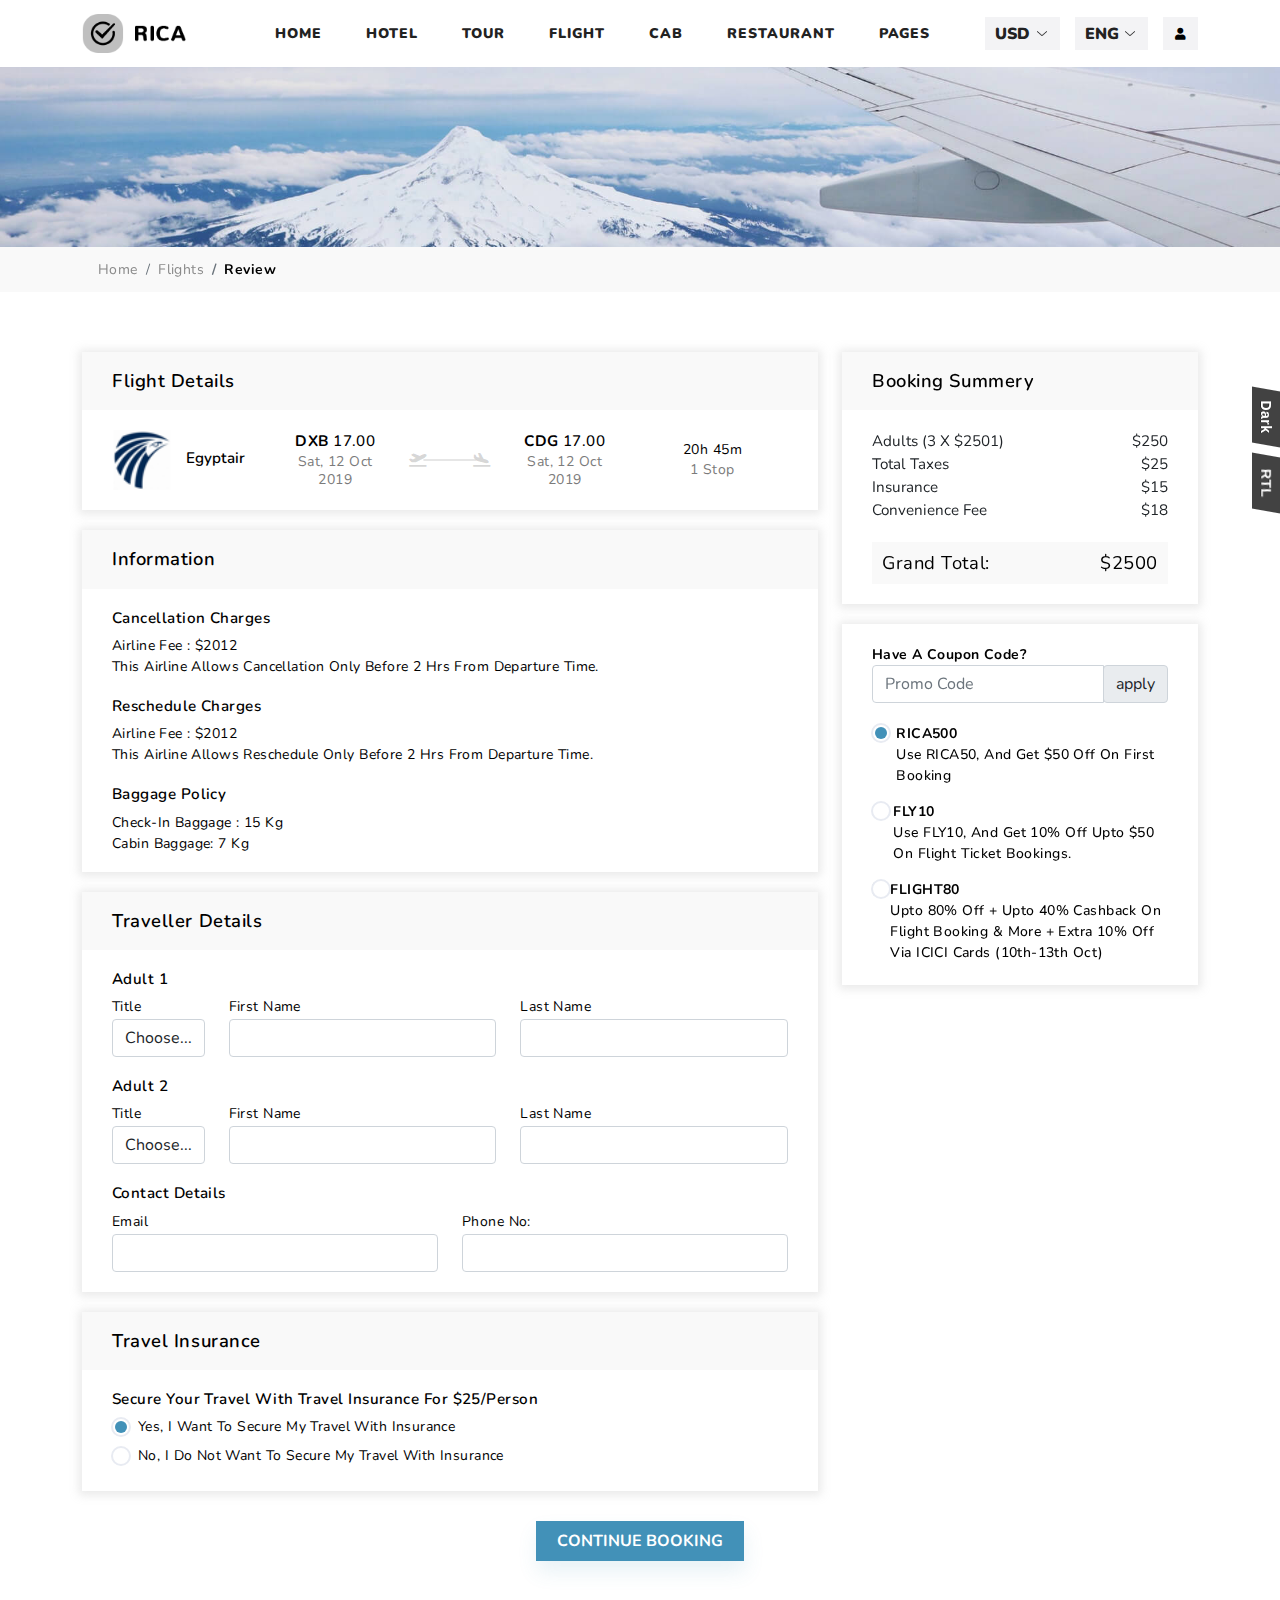
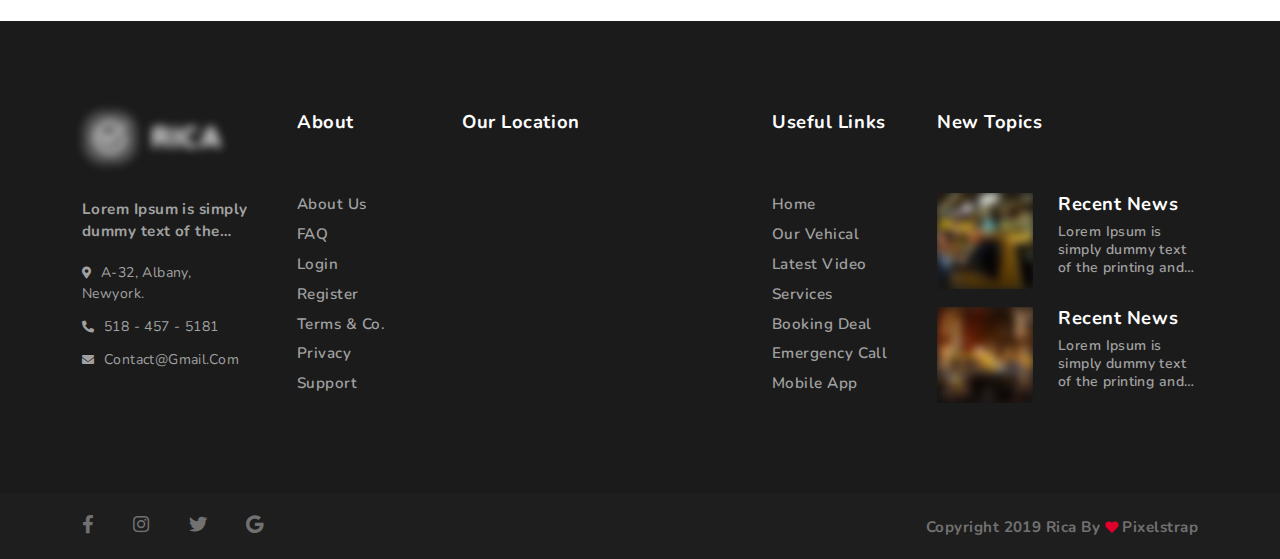
<file: flightbooking.html>
<!DOCTYPE html><html lang="en"><head>
    
    <meta http-equiv="X-UA-Compatible" content="IE=edge">
    <meta name="viewport" content="width=device-width, initial-scale=1.0">
    <meta name="description" content="rica">
    <meta name="keywords" content="rica">
    <meta name="author" content="rica">
    <link rel="icon" href="images/favicon.png" type="image/x-icon">
    <title>Rica</title>

    <!--Google font-->
    <link href="https://fonts.googleapis.com/css?family=Nunito:300,300i,400,400i,600,600i,700,700i,800,800i,900,900i&amp;display=swap" rel="stylesheet">
    <link href="https://fonts.googleapis.com/css?family=Dancing+Script&amp;display=swap" rel="stylesheet">

    <!-- Icons -->
    <link rel="stylesheet" type="text/css" href="css/font-awesome.css">

    <!-- Animation -->
    <link rel="stylesheet" type="text/css" href="css/animate.css">

    <!--Slick slider css-->
    <link rel="stylesheet" type="text/css" href="css/slick.css">
    <link rel="stylesheet" type="text/css" href="css/slick-theme.css">

    <!-- Bootstrap css -->
    <link rel="stylesheet" type="text/css" href="css/bootstrap.css">

    <!-- Theme css -->
    <link rel="stylesheet" type="text/css" href="css/color2.css">

</head>

<body>


    <!-- header start -->
    <header class="light_header">
        <div class="container">
            <div class="row">
                <div class="col">
                    <div class="menu">
                        <div class="brand-logo">
                            <a href="../index.html">
                                <img src="images/footer-logo.png" alt="" class="img-fluid blur-up lazyload">
                            </a>
                        </div>
                        <nav>
                            <div class="main-navbar">
                                <div id="mainnav">
                                    <div class="toggle-nav"><i class="fa fa-bars sidebar-bar"></i></div>
                                    <div class="menu-overlay"></div>
                                    <ul class="nav-menu">
                                        <li class="back-btn">
                                            <div class="mobile-back text-end">
                                                <span>Back</span>
                                                <i aria-hidden="true" class="fa fa-angle-right ps-2"></i>
                                            </div>
                                        </li>
                                        <li class="dropdown">
                                            <a href="#" class="nav-link menu-title">Home</a>
                                            <ul class="nav-submenu menu-content">
                                                <li><a href="#" class="menu-title">Hotel Demo</a>
                                                    <ul class="nav-sub-childmenu level1">
                                                        <li><a href="hotel-layout.html">classic</a></li>
                                                        <li><a href="hotel-layout-2.html">minimal</a></li>
                                                        <li><a href="hotel-layout-3.html">vector</a></li>
                                                    </ul>
                                                </li>
                                                <li><a href="#" class="menu-title">Tour Demo</a>
                                                    <ul class="nav-sub-childmenu level1">
                                                        <li><a href="tour-layout.html">modern</a></li>
                                                        <li><a href="tour-layout-2.html">trending</a></li>
                                                        <li><a href="tour-layout-3.html">Vector demo</a></li>
                                                    </ul>
                                                </li>
                                                <li><a href="#" class="menu-title">cab Demo</a>
                                                    <ul class="nav-sub-childmenu level1">
                                                        <li><a href="cab-layout.html">modern</a></li>
                                                        <li><a href="cab-layout-2.html">classic</a></li>
                                                        <li><a href="cab-layout-3.html">Map demo</a></li>
                                                    </ul>
                                                </li>
                                                <li><a href="#" class="menu-title">flight Demo</a>
                                                    <ul class="nav-sub-childmenu level1">
                                                        <li><a href="flight-layout.html">modern</a></li>
                                                        <li><a href="flight-layout-2.html">minimal</a></li>
                                                        <li><a href="flight-layout-3.html">left sidebar</a></li>
                                                    </ul>
                                                </li>
                                                <li><a href="#" class="menu-title">restaurant Demo</a>
                                                    <ul class="nav-sub-childmenu level1">
                                                        <li><a href="restaurant-layout.html">classic</a></li>
                                                        <li><a href="restaurant-layout-2.html">minimal</a></li>
                                                    </ul>
                                                </li>
                                                <li><a href="#" class="menu-title">mix Demo</a>
                                                    <ul class="nav-sub-childmenu level1">
                                                        <li><a href="mix-layout.html">classic</a></li>
                                                        <li><a href="mix-layout-2.html">minimal</a></li>
                                                    </ul>
                                                </li>
                                            </ul>
                                        </li>
                                        <li class="dropdown">
                                            <a href="#" class="nav-link menu-title">hotel</a>
                                            <ul class="nav-submenu menu-content">
                                                <li><a href="#" class="menu-title">Listing</a>
                                                    <ul class="nav-sub-childmenu level1">
                                                        <li><a href="javascript:void(0)" class="menu-title">grid
                                                                view</a>
                                                            <ul class="nav-sub-childmenu submenu-content level2">
                                                                <li><a href="hotel-2-grid.html">2 Grid</a></li>
                                                                <li><a href="hotel-3-grid.html">3 Grid</a></li>
                                                                <li><a href="hotel-4-grid.html">4 Grid</a></li>
                                                            </ul>
                                                        </li>
                                                        <li><a href="javascript:void(0)" class="menu-title">sidebar</a>
                                                            <ul class="nav-sub-childmenu submenu-content level2">
                                                                <li><a href="hotel-left-sidebar.html">Left Sidebar</a>
                                                                </li>
                                                                <li><a href="hotel-right-sidebar.html">Right Sidebar</a>
                                                                </li>
                                                                <li><a href="hotel-no-sidebar.html">No Sidebar</a></li>
                                                            </ul>
                                                        </li>
                                                        <li><a href="javascript:void(0)" class="menu-title">map</a>
                                                            <ul class="nav-sub-childmenu submenu-content level2">
                                                                <li><a href="hotel-map.html">google map</a></li>
                                                                <li><a href="hotel-map-leaflet.html">leaflet map</a>
                                                                </li>
                                                                <li><a href="hotel-map-here.html">here map</a></li>
                                                                <li><a href="hotel-map-bing.html">bing map</a></li>
                                                            </ul>
                                                        </li>
                                                        <li><a href="javascript:void(0)" class="menu-title">map
                                                                modal</a>
                                                            <ul class="nav-sub-childmenu submenu-content level2">
                                                                <li><a href="hotel-map-modal.html">google map</a></li>
                                                                <li><a href="hotel-map-leaflet-modal.html">leaflet
                                                                        map</a></li>
                                                                <li><a href="hotel-map-here-modal.html">here map</a>
                                                                </li>
                                                                <li><a href="hotel-map-bing-modal.html">bing map</a>
                                                                </li>
                                                            </ul>
                                                        </li>
                                                        <li><a href="javascript:void(0)" class="menu-title">onclick
                                                                map</a>
                                                            <ul class="nav-sub-childmenu submenu-content level2">
                                                                <li><a href="hotel-clickmap.html">google map</a></li>
                                                                <li><a href="hotel-leaflet-clickmap.html">leaflet
                                                                        map</a></li>
                                                                <li><a href="hotel-here-clickmap.html">here map</a></li>
                                                                <li><a href="hotel-bing-clickmap.html">bing map</a></li>
                                                            </ul>
                                                        </li>
                                                        <li><a href="javascript:void(0)" class="menu-title">left side
                                                                map</a>
                                                            <ul class="nav-sub-childmenu submenu-content level2">
                                                                <li><a href="hotel-leftmap.html">google map</a></li>
                                                                <li><a href="hotel-leaflet-leftmap.html">leaflet map</a>
                                                                </li>
                                                                <li><a href="hotel-here-leftmap.html">here map</a></li>
                                                                <li><a href="hotel-bing-leftmap.html">bing map</a></li>
                                                            </ul>
                                                        </li>
                                                        <li><a href="javascript:void(0)" class="menu-title">list
                                                                view</a>
                                                            <ul class="nav-sub-childmenu submenu-content level2">
                                                                <li><a href="hotel-list.html">List View</a></li>
                                                                <li><a href="javascript:void(0)" class="menu-title">Map</a>
                                                                    <ul class="nav-sub-childmenu submenu-content level3">
                                                                        <li><a href="hotel-list-map.html">google map</a>
                                                                        </li>
                                                                        <li><a href="hotel-leaflet-list-map.html">leaflet
                                                                                map</a></li>
                                                                        <li><a href="hotel-here-list-map.html">here
                                                                                map</a></li>
                                                                        <li><a href="hotel-bing-list-map.html">bing
                                                                                map</a></li>
                                                                    </ul>
                                                                </li>
                                                                <li><a href="hotel-list-slider.html">Slider</a></li>
                                                                <li><a href="hotel-list-images.html">multiple Image</a>
                                                                </li>
                                                                <li><a href="hotel-list-video.html">Video</a></li>
                                                            </ul>
                                                        </li>
                                                        <li><a href="hotel-slider.html">Hotel with Slider</a></li>
                                                    </ul>
                                                </li>
                                                <li><a href="#" class="menu-title">single page</a>
                                                    <ul class="nav-sub-childmenu submenu-content level1">
                                                        <li><a href="hotel-single-1.html">classic</a></li>
                                                        <li><a href="hotel-single-9.html">360 view</a></li>
                                                        <li><a href="hotel-single-2.html">without top</a></li>
                                                        <li><a href="hotel-single-3.html">left sidebar</a></li>
                                                        <li><a href="hotel-single-4.html">info tab</a></li>
                                                        <li><a href="hotel-single-5.html">image slider</a></li>
                                                        <li><a href="hotel-single-6.html">thumbnail image</a></li>
                                                        <li><a href="hotel-single-7.html">image box</a></li>
                                                        <li><a href="hotel-single-8.html">theme breadcrumb</a></li>
                                                    </ul>
                                                </li>
                                                <li><a href="#" class="menu-title">booking</a>
                                                    <ul class="nav-sub-childmenu submenu-content level1">
                                                        <li><a href="hotel-booking.html">booking page</a></li>
                                                        <li><a href="hotel-checkout.html">checkout</a></li>
                                                        <li><a href="hotel-booking-failed.html">booking failed</a></li>
                                                        <li><a href="hotel-booking-success.html">booking success</a>
                                                        </li>
                                                    </ul>
                                                </li>
                                            </ul>
                                        </li>
                                        <li class="dropdown">
                                            <a href="#" class="nav-link menu-title">tour</a>
                                            <ul class="nav-submenu menu-content">
                                                <li><a href="#" class="menu-title">Listing</a>
                                                    <ul class="nav-sub-childmenu submenu-content level1">
                                                        <li><a href="javascript:void(0)" class="menu-title">grid
                                                                view</a>
                                                            <ul class="nav-sub-childmenu submenu-content level2">
                                                                <li><a href="tour-2-grid.html">2 Grid</a></li>
                                                                <li><a href="tour-3-grid.html">3 Grid</a></li>
                                                                <li><a href="tour-4-grid.html">4 Grid</a></li>
                                                            </ul>
                                                        </li>
                                                        <li><a href="javascript:void(0)" class="menu-title">sidebar</a>
                                                            <ul class="nav-sub-childmenu submenu-content level2">
                                                                <li><a href="tour-left-sidebar.html">left sidebar</a>
                                                                </li>
                                                                <li><a href="tour-right-sidebar.html">right sidebar</a>
                                                                </li>
                                                                <li><a href="tour-no-sidebar.html">no sidebar</a></li>
                                                            </ul>
                                                        </li>
                                                        <li><a href="javascript:void(0)" class="menu-title">list
                                                                view</a>
                                                            <ul class="nav-sub-childmenu submenu-content level2">
                                                                <li><a href="tour-list.html">list view</a></li>
                                                                <li><a href="tour-list-slider.html">slider</a></li>
                                                                <li><a href="tour-list-images.html">multiple images</a>
                                                                </li>
                                                                <li><a href="tour-list-video.html">video</a></li>
                                                            </ul>
                                                        </li>
                                                        <li><a href="tour-slider.html">with slider</a></li>
                                                        <li><a href="tour-minimal.html">minimal</a></li>
                                                        <li><a href="tour-classic.html">classic</a></li>
                                                    </ul>
                                                </li>
                                                <li><a href="#" class="menu-title">single page</a>
                                                    <ul class="nav-sub-childmenu submenu-content level1">
                                                        <li><a href="tour-single-1.html">tab</a></li>
                                                        <li><a href="tour-single-2.html">full page detail</a></li>
                                                        <li><a href="tour-single-3.html">slider</a></li>
                                                        <li><a href="tour-single-4.html">360 view</a></li>
                                                        <li><a href="tour-single-5.html">Full page slider</a></li>
                                                        <li><a href="tour-single-6.html">classic design</a></li>
                                                        <li><a href="tour-single-7.html">video </a></li>
                                                        <li><a href="tour-single-8.html">left-sidebar </a></li>
                                                    </ul>
                                                </li>
                                                <li><a href="#" class="menu-title">booking</a>
                                                    <ul class="nav-sub-childmenu submenu-content level1">
                                                        <li><a href="tour-booking.html">booking page</a></li>
                                                        <li><a href="tour-checkout.html">checkout</a></li>
                                                        <li><a href="tour-booking-failed.html">booking failed</a></li>
                                                        <li><a href="tour-booking-success.html">booking success</a></li>
                                                    </ul>
                                                </li>
                                            </ul>
                                        </li>
                                        <li class="dropdown">
                                            <a href="#" class="nav-link menu-title">flight</a>
                                            <ul class="nav-submenu menu-content">
                                                <li><a href="#" class="menu-title">Listing</a>
                                                    <ul class="nav-sub-childmenu submenu-content level1">
                                                        <li><a href="flight-left-sidebar.html">left sidebar</a></li>
                                                        <li><a href="flight-right-sidebar.html">right sidebar</a></li>
                                                        <li><a href="flight-top-filter.html">top filter</a></li>
                                                        <li><a href="flight-round-trip.html">round trip</a></li>
                                                        <li><a href="flight-not-found.html">not found</a></li>
                                                    </ul>
                                                </li>
                                                <li><a href="#" class="menu-title">booking</a>
                                                    <ul class="nav-sub-childmenu submenu-content level1">
                                                        <li><a href="flight-booking.html">book now</a></li>
                                                        <li><a href="flight-booking-addons.html">booking add-ons</a>
                                                        </li>
                                                        <li><a href="flight-booking-payment.html">booking payment</a>
                                                        </li>
                                                        <li><a href="flight-booking-success.html">booking success</a>
                                                        </li>
                                                        <li><a href="flight-booking-failed.html">booking failed</a></li>
                                                    </ul>
                                                </li>
                                            </ul>
                                        </li>
                                        <li class="dropdown">
                                            <a href="#" class="nav-link menu-title">cab</a>
                                            <ul class="nav-submenu menu-content">
                                                <li><a href="#" class="menu-title">Listing</a>
                                                    <ul class="nav-sub-childmenu submenu-content level1">
                                                        <li><a href="javascript:void(0)" class="menu-title">list
                                                                view</a>
                                                            <ul class="nav-sub-childmenu submenu-content level2">
                                                                <li><a href="cab-list-leftsidebar.html">left sidebar</a>
                                                                </li>
                                                                <li><a href="cab-list-rightsidebar.html">right
                                                                        sidebar</a></li>
                                                            </ul>
                                                        </li>
                                                        <li><a href="javascript:void(0)" class="menu-title">grid
                                                                view</a>
                                                            <ul class="nav-sub-childmenu submenu-content level2">
                                                                <li><a href="cab-3-grid.html">3 grid</a></li>
                                                                <li><a href="cab-4-grid.html">4 grid</a></li>
                                                            </ul>
                                                        </li>
                                                        <li><a href="javascript:void(0)" class="menu-title">sidebar</a>
                                                            <ul class="nav-sub-childmenu submenu-content level2">
                                                                <li><a href="cab-left-sidebar.html">left sidebar</a>
                                                                </li>
                                                                <li><a href="cab-right-sidebar.html">right sidebar</a>
                                                                </li>
                                                                <li><a href="cab-no-sidebar.html">no sidebar</a></li>
                                                            </ul>
                                                        </li>
                                                        <li><a href="javascript:void(0)" class="menu-title">with map</a>
                                                            <ul class="nav-sub-childmenu submenu-content level2">
                                                                <li><a href="cab-google-map.html">google map</a></li>
                                                                <li><a href="cab-here-map.html">here map</a></li>
                                                                <li><a href="cab-bing-map.html">bing map</a></li>
                                                            </ul>
                                                        </li>
                                                        <li><a href="cab-slider.html">slider</a></li>
                                                        <li><a href="cab-not-found.html">not found</a></li>
                                                    </ul>
                                                </li>
                                                <li><a href="#" class="menu-title">booking</a>
                                                    <ul class="nav-sub-childmenu submenu-content level1">
                                                        <li><a href="cab-booking.html">booking</a></li>
                                                        <li><a href="cab-booking-payment.html">booking payment</a></li>
                                                        <li><a href="cab-booking-success.html">booking success</a></li>
                                                        <li><a href="cab-booking-failed.html">booking failed</a></li>
                                                    </ul>
                                                </li>
                                                <li><a href="cab-single-detail.html">single detail</a></li>
                                            </ul>
                                        </li>
                                        <li class="dropdown">
                                            <a href="#" class="nav-link menu-title">restaurant</a>
                                            <ul class="nav-submenu menu-content">
                                                <li><a href="#" class="menu-title">Listing</a>
                                                    <ul class="nav-sub-childmenu submenu-content level1">
                                                        <li><a href="javascript:void(0)" class="menu-title">grid
                                                                view</a>
                                                            <ul class="nav-sub-childmenu submenu-content level2">
                                                                <li><a href="restaurant-2-grid.html">2 Grid</a></li>
                                                                <li><a href="restaurant-3-grid.html">3 Grid</a></li>
                                                                <li><a href="restaurant-4-grid.html">4 Grid</a></li>
                                                            </ul>
                                                        </li>
                                                        <li><a href="javascript:void(0)" class="menu-title">sidebar</a>
                                                            <ul class="nav-sub-childmenu submenu-content level2">
                                                                <li><a href="restaurant-left-sidebar.html">left
                                                                        sidebar</a></li>
                                                                <li><a href="restaurant-right-sidebar.html">right
                                                                        sidebar</a></li>
                                                                <li><a href="restaurant-no-sidebar.html">no sidebar</a>
                                                                </li>
                                                            </ul>
                                                        </li>
                                                        <li><a href="javascript:void(0)" class="menu-title">map</a>
                                                            <ul class="nav-sub-childmenu submenu-content level2">
                                                                <li><a href="restaurant-map.html">google map</a></li>
                                                                <li><a href="restaurant-leaflet-map.html">leaflet
                                                                        map</a></li>
                                                                <li><a href="restaurant-here-map.html">here map</a></li>
                                                                <li><a href="restaurant-bing-map.html">bing map</a></li>
                                                            </ul>
                                                        </li>
                                                        <li><a href="javascript:void(0)" class="menu-title">map
                                                                modal</a>
                                                            <ul class="nav-sub-childmenu submenu-content level2">
                                                                <li><a href="restaurant-map-modal.html">google map</a>
                                                                </li>
                                                                <li><a href="restaurant-map-leaflet-modal.html">leaflet
                                                                        map</a></li>
                                                                <li><a href="restaurant-map-here-modal.html">here
                                                                        map</a></li>
                                                                <li><a href="restaurant-map-bing-modal.html">bing
                                                                        map</a></li>
                                                            </ul>
                                                        </li>
                                                        <li><a href="javascript:void(0)" class="menu-title">onclick
                                                                map</a>
                                                            <ul class="nav-sub-childmenu submenu-content level2">
                                                                <li><a href="restaurant-clickmap.html">google map</a>
                                                                </li>
                                                                <li><a href="restaurant-clickmap-leaflet.html">leaflet
                                                                        map</a></li>
                                                                <li><a href="restaurant-clickmap-here.html">here map</a>
                                                                </li>
                                                                <li><a href="restaurant-clickmap-bing.html">bing map</a>
                                                                </li>
                                                            </ul>
                                                        </li>
                                                        <li><a href="javascript:void(0)" class="menu-title">left side
                                                                map</a>
                                                            <ul class="nav-sub-childmenu submenu-content level2">
                                                                <li><a href="restaurant-leftmap.html">google map</a>
                                                                </li>
                                                                <li><a href="restaurant-leftmap-leaflet.html">leaflet
                                                                        map</a></li>
                                                                <li><a href="restaurant-leftmap-here.html">here map</a>
                                                                </li>
                                                                <li><a href="restaurant-leftmap-bing.html">bing map</a>
                                                                </li>
                                                            </ul>
                                                        </li>
                                                        <li><a href="restaurant-fullwidth.html">full width</a></li>
                                                        <li><a href="restaurant-slider.html">image slider</a></li>
                                                        <li><a href="restaurant-not-found.html">not found</a></li>
                                                    </ul>
                                                </li>
                                                <li><a href="#" class="menu-title">single page</a>
                                                    <ul class="nav-sub-childmenu submenu-content level1">
                                                        <li><a href="restaurant-single-1.html" target="_blank">classic</a></li>
                                                        <li><a href="restaurant-single-2.html" target="_blank">360
                                                                view</a></li>
                                                        <li><a href="restaurant-single-3.html" target="_blank">image
                                                                slider</a></li>
                                                        <li><a href="restaurant-single-4.html" target="_blank">left
                                                                cart</a></li>
                                                    </ul>
                                                </li>
                                                <li><a href="#" class="menu-title">booking</a>
                                                    <ul class="nav-sub-childmenu submenu-content level1">
                                                        <li><a href="restaurant-checkout.html">checkout</a></li>
                                                        <li><a href="restaurant-order-failed.html">order failed</a></li>
                                                        <li><a href="restaurant-order-success.html">order sucess</a>
                                                        </li>
                                                    </ul>
                                                </li>
                                            </ul>
                                        </li>
                                        <li class="mega-menu"><a href="#" class="nav-link menu-title">
                                                pages</a>
                                            <div class="mega-menu-container menu-content">
                                                <div class="container">
                                                    <div class="row">
                                                        <div class="col mega-box">
                                                            <div class="link-section">
                                                                <div class="submenu-title">
                                                                    <h5>portfolio</h5>
                                                                </div>
                                                                <div class="submenu-content opensubmegamenu">
                                                                    <ul class="list">
                                                                        <li><a href="portfolio-grid-2.html">2 grid</a>
                                                                        </li>
                                                                        <li><a href="portfolio-grid-3.html">3 grid</a>
                                                                        </li>
                                                                        <li><a href="portfolio-grid-4.html">4 grid</a>
                                                                        </li>
                                                                        <li><a href="portfolio-title-2.html">2 grid
                                                                                title</a></li>
                                                                        <li><a href="portfolio-title-3.html">3 grid
                                                                                title</a></li>
                                                                        <li><a href="portfolio-title-4.html">4 grid
                                                                                title</a></li>
                                                                        <li><a href="masonry-3-grid.html">3 masonry</a>
                                                                        </li>
                                                                        <li><a href="masonry-4-grid.html">4 masonry</a>
                                                                        </li>
                                                                        <li><a href="portfolio-parallax.html">parallax</a>
                                                                        </li>
                                                                        <li><a href="portfolio-center-slide.html">center
                                                                                slides</a></li>
                                                                        <li><a href="portfolio-creative-1.html">creative
                                                                                1</a></li>
                                                                        <li><a href="portfolio-creative-2.html">creative
                                                                                2</a></li>
                                                                        <li><a href="portfolio-creative-3.html">creative
                                                                                3</a></li>
                                                                        <li><a href="portfolio-creative-4.html">creative
                                                                                4</a></li>
                                                                    </ul>
                                                                </div>
                                                            </div>
                                                        </div>
                                                        <div class="col mega-box">
                                                            <div class="link-section">
                                                                <div class="submenu-title">
                                                                    <h5>blog page</h5>
                                                                </div>
                                                                <div class="submenu-content opensubmegamenu">
                                                                    <ul class="list">
                                                                        <li><a href="blog-left-sidebar.html">left
                                                                                sidebar</a></li>
                                                                        <li><a href="blog-right-sidebar.html">right
                                                                                sidebar</a></li>
                                                                        <li><a href="blog-no-sidebar.html">no
                                                                                sidebar</a></li>
                                                                        <li><a href="blog-creative-left-sidebar.html">creative
                                                                                left sidebar</a></li>
                                                                        <li><a href="blog-creative-right-sidebar.html">creative
                                                                                right sidebar</a></li>
                                                                        <li><a href="blog-creative-no-sidebar.html">creative
                                                                                no sidebar</a></li>
                                                                        <li><a href="blog-list-left-sidebar.html">list
                                                                                left sidebar</a></li>
                                                                        <li><a href="blog-list-right-sidebar.html">list
                                                                                right sidebar</a></li>
                                                                        <li><a href="blog-list-no-sidebar.html">list no
                                                                                sidebar</a></li>
                                                                        <li><a href="blog-masonry-left-sidebar.html">masonry
                                                                                left sidebar</a></li>
                                                                        <li><a href="blog-masonry-right-sidebar.html">masonry
                                                                                right sidebar</a></li>
                                                                        <li><a href="blog-masonry-no-sidebar.html">masonry
                                                                                no sidebar</a></li>
                                                                        <li><a href="blog-list-mix-left-sidebar.html">mix
                                                                                list left sidebar</a></li>
                                                                        <li><a href="blog-list-mix-right-sidebar.html">mix
                                                                                list right sidebar</a></li>
                                                                        <li><a href="blog-grid-mix-left-sidebar.html">mix
                                                                                grid left sidebar</a></li>
                                                                        <li><a href="blog-grid-mix-right-sidebar.html">mix
                                                                                grid right sidebar</a></li>
                                                                    </ul>
                                                                </div>
                                                            </div>
                                                        </div>
                                                        <div class="col mega-box">
                                                            <div class="link-section">
                                                                <div class="submenu-title">
                                                                    <h5>blog detail pages</h5>
                                                                </div>
                                                                <div class="submenu-content opensubmegamenu">
                                                                    <ul class="list">
                                                                        <li><a href="blog-detail-left-sidebar.html">left
                                                                                sidebar</a></li>
                                                                        <li><a href="blog-detail-right-sidebar.html">right
                                                                                sidebar</a></li>
                                                                        <li><a href="blog-detail-no-sidebar.html">no
                                                                                sidebar</a></li>
                                                                        <li><a href="blog-detail-gallery.html">detail
                                                                                with gallery</a></li>
                                                                        <li><a href="blog-detail-video.html">detail with
                                                                                video</a></li>
                                                                    </ul>
                                                                </div>
                                                            </div>
                                                            <div class="link-section">
                                                                <div class="submenu-title">
                                                                    <h5>elements - filter</h5>
                                                                </div>
                                                                <div class="submenu-content opensubmegamenu">
                                                                    <ul class="list">
                                                                        <li><a href="tour-left-sidebar.html" target="_blank">sidebar</a></li>
                                                                        <li><a href="hotel-map.html" target="_blank">popup</a></li>
                                                                        <li><a href="tour-4-grid.html" target="_blank">slide down</a></li>
                                                                        <li><a href="flight-top-filter.html" target="_blank">top filter</a></li>
                                                                    </ul>
                                                                </div>
                                                            </div>
                                                            <div class="link-section">
                                                                <div class="submenu-title">
                                                                    <h5>elements - breadcrumb</h5>
                                                                </div>
                                                                <div class="submenu-content opensubmegamenu">
                                                                    <ul class="list">
                                                                        <li><a href="hotel-2-grid.html" target="_blank">basic</a></li>
                                                                        <li><a href="portfolio-grid-2.html" target="_blank">image with effect</a>
                                                                        </li>
                                                                        <li><a href="cab-list-leftsidebar.html" target="_blank">right content</a></li>
                                                                        <li><a href="flight-right-sidebar.html" target="_blank">only image</a></li>
                                                                        <li><a href="restaurant-3-grid.html" target="_blank">with searchbar</a></li>
                                                                        <li><a href="tour-2-grid.html" target="_blank">bird flying</a></li>
                                                                    </ul>
                                                                </div>
                                                            </div>
                                                        </div>
                                                        <div class="col mega-box">
                                                            <div class="link-section">
                                                                <div class="submenu-title">
                                                                    <h5>other pages</h5>
                                                                </div>
                                                                <div class="submenu-content opensubmegamenu">
                                                                    <ul class="list">
                                                                        <li><a href="about-us.html">About us 1</a></li>
                                                                        <li><a href="about-us-2.html">About us 2</a>
                                                                        </li>
                                                                        <li><a href="contact-1.html">contact us 1</a>
                                                                        </li>
                                                                        <li><a href="contact-2.html">contact us 2</a>
                                                                        </li>
                                                                        <li><a href="contact-3.html">contact us 3</a>
                                                                        </li>
                                                                        <li><a href="coming-soon-1.html">coming soon
                                                                                1</a></li>
                                                                        <li><a href="coming-soon-2.html">coming soon
                                                                                2</a></li>
                                                                        <li><a href="coming-soon-3.html">coming soon
                                                                                3</a></li>
                                                                        <li><a href="404.html">404</a></li>
                                                                        <li><a href="faq.html">FAQ</a></li>
                                                                        <li><a href="login.html">login</a></li>
                                                                        <li><a href="signup.html">register</a></li>
                                                                        <li class="highlight-link"><a href="user-dashboard.html">user
                                                                                dashboard <i class="fa fa-bolt icon-trend" aria-hidden="true"></i></a></li>
                                                                    </ul>
                                                                </div>
                                                            </div>
                                                            <div class="link-section">
                                                                <div class="submenu-title">
                                                                    <h5>Email Template</h5>
                                                                </div>
                                                                <div class="submenu-content opensubmegamenu">
                                                                    <ul class="list">
                                                                        <li><a href="../email-template/offer.html" target="_blank">offer</a></li>
                                                                        <li><a href="../email-template/confirmation.html" target="_blank">confirmation</a>
                                                                        </li>
                                                                        <li><a href="../email-template/thankyou.html" target="_blank">thank you</a></li>
                                                                    </ul>
                                                                </div>
                                                            </div>
                                                        </div>
                                                        <div class="col mega-box">
                                                            <div class="link-section">
                                                                <div class="submenu-title">
                                                                    <h5>element pages</h5>
                                                                </div>
                                                                <div class="submenu-content opensubmegamenu">
                                                                    <ul class="list">
                                                                        <li class="highlight-link">
                                                                            <a href="element-image-ratio.html">image
                                                                                ratio <i class="fa fa-bolt icon-trend" aria-hidden="true"></i></a>
                                                                        </li>
                                                                        <li><a href="element-about.html">about</a></li>
                                                                        <li><a href="element-app.html">application</a>
                                                                        </li>
                                                                        <li><a href="element-blog.html">blog</a></li>
                                                                        <li><a href="element-button.html">button</a>
                                                                        </li>
                                                                        <li><a href="element-category.html">category</a>
                                                                        </li>
                                                                        <li><a href="element-date-time.html">date &amp; time
                                                                                picker</a></li>
                                                                        <li><a href="element-full-banner.html">full
                                                                                banner</a></li>
                                                                        <li><a href="element-gallery.html">gallery</a>
                                                                        </li>
                                                                        <li><a href="element-others.html">other
                                                                                element</a></li>
                                                                        <li><a href="element-service.html">service</a>
                                                                        </li>
                                                                        <li><a href="element-subscribe.html">subscribe</a>
                                                                        </li>
                                                                        <li><a href="element-testimonial.html">testimonial</a>
                                                                        </li>
                                                                        <li><a href="element-title.html">title</a></li>
                                                                        <li><a href="element-video.html">video</a></li>
                                                                    </ul>
                                                                </div>
                                                            </div>
                                                        </div>
                                                    </div>
                                                </div>
                                            </div>
                                        </li>
                                    </ul>
                                </div>
                            </div>
                        </nav>
                        <ul class="header-right">
                            <li class="front-setting">
                                <select>
                                    <option value="volvo">USD</option>
                                    <option value="saab">EUR</option>
                                    <option value="opel">INR</option>
                                    <option value="audi">AUD</option>
                                </select>
                            </li>
                            <li class="front-setting">
                                <select>
                                    <option value="volvo">ENG</option>
                                    <option value="saab">FRE</option>
                                    <option value="opel">SPA</option>
                                    <option value="audi">DUT</option>
                                </select>
                            </li>
                            <li class="user user-light">
                                <a href="#">
                                    <i class="fas fa-user"></i>
                                </a>
                            </li>
                            <li class="setting">
                                <a href="#">
                                    <i class="fas fa-cog"></i>
                                </a>
                                <ul class="setting-open">
                                    <li class="front-setting">
                                        <select>
                                            <option value="volvo">USD</option>
                                            <option value="saab">EUR</option>
                                            <option value="opel">INR</option>
                                            <option value="audi">AUD</option>
                                        </select>
                                    </li>
                                    <li class="front-setting">
                                        <select>
                                            <option value="volvo">ENG</option>
                                            <option value="saab">FRE</option>
                                            <option value="opel">SPA</option>
                                            <option value="audi">DUT</option>
                                        </select>
                                    </li>
                                </ul>
                            </li>
                        </ul>
                    </div>
                </div>
            </div>
        </div>
    </header>
    <!--  header end -->


    <!-- breadcrumb start -->
    <section class="breadcrumb-section small-sec flight-sec pt-0">
        <img src="images/flight-breadcrumb2.jpg" class="bg-img img-fluid blur-up lazyload" alt="">
        <div class="content-bottom">
            <div class="container">
                <div class="row">
                    <div class="col">
                        <nav aria-label="breadcrumb" class="theme-breadcrumb">
                            <ol class="breadcrumb">
                                <li class="breadcrumb-item"><a href="flight-layout.html">Home</a></li>
                                <li class="breadcrumb-item"><a href="flight-right-sidebar.html">flights</a></li>
                                <li class="breadcrumb-item active">review</li>
                            </ol>
                        </nav>
                    </div>
                </div>
            </div>
        </div>
    </section>
    <!-- breadcrumb end -->


    <!-- booking section start -->
    <section class="small-section">
        <div class="container">
            <div class="row">
                <div class="col-lg-8">
                    <div class="review-section">
                        <div class="review_box">
                            <div class="title-top">
                                <h5>flight details</h5>
                            </div>
                            <div class="flight_detail">
                                <div class="row">
                                    <div class="col-md-3">
                                        <div class="logo-sec">
                                            <img src="images/1.png" class="img-fluid blur-up lazyload" alt="">
                                            <span class="title">Egyptair</span>
                                        </div>
                                    </div>
                                    <div class="col-md-6">
                                        <div class="airport-part">
                                            <div class="airport-name">
                                                <h6>DXB <span>17.00</span></h6>
                                                <p>sat, 12 oct 2019</p>
                                            </div>
                                            <div class="airport-progress">
                                                <i class="fas fa-plane-departure float-start"></i>
                                                <i class="fas fa-plane-arrival float-end"></i>
                                            </div>
                                            <div class="airport-name arrival">
                                                <h6>CDG <span>17.00</span></h6>
                                                <p>sat, 12 oct 2019</p>
                                            </div>
                                        </div>
                                    </div>
                                    <div class="col-md-3">
                                        <div class="duration">
                                            <div>
                                                <h6>20h 45m</h6>
                                                <p>1 stop</p>
                                            </div>
                                        </div>
                                    </div>
                                </div>
                            </div>
                        </div>
                        <div class="review_box">
                            <div class="title-top">
                                <h5>Information</h5>
                            </div>
                            <div class="flight_detail">
                                <div class="row">
                                    <div class="col-md-12">
                                        <div class="boxes">
                                            <h6>Cancellation Charges</h6>
                                            <ul>
                                                <li>airline fee : <span>$2012</span></li>
                                                <li>This airline allows cancellation only before 2 hrs from
                                                    departure time.</li>
                                            </ul>
                                        </div>
                                        <div class="boxes">
                                            <h6>Reschedule Charges</h6>
                                            <ul>
                                                <li>airline fee : <span>$2012</span></li>
                                                <li>This airline allows reschedule only before 2 hrs from departure
                                                    time.</li>
                                            </ul>
                                        </div>
                                        <div class="boxes">
                                            <h6>baggage policy</h6>
                                            <ul>
                                                <li>Check-in Baggage : <span>15 kg</span></li>
                                                <li>Cabin Baggage: <span>7 kg</span></li>
                                            </ul>
                                        </div>
                                    </div>
                                </div>
                            </div>
                        </div>
                        <div class="review_box">
                            <div class="title-top">
                                <h5>traveller details</h5>
                            </div>
                            <div class="flight_detail">
                                <div class="row form_flight">
                                    <div class="col-md-12">
                                        <form>
                                            <h6>adult 1</h6>
                                            <div class="row">
                                                <div class="form-group col-md-2">
                                                    <label for="inputState">title</label>
                                                    <select id="inputState" class="form-control">
                                                        <option selected="">Choose...</option>
                                                        <option>Mr.</option>
                                                        <option>Ms.</option>
                                                        <option>Mrs.</option>
                                                    </select>
                                                </div>
                                                <div class="form-group col-md-5">
                                                    <label for="first">first name</label>
                                                    <input type="text" class="form-control" id="firstt">
                                                </div>
                                                <div class="form-group col-md-5">
                                                    <label for="last">last name</label>
                                                    <input type="text" class="form-control" id="lastt">
                                                </div>
                                            </div>
                                        </form>
                                        <form>
                                            <h6>adult 2</h6>
                                            <div class="row">
                                                <div class="form-group col-md-2">
                                                    <label for="input">title</label>
                                                    <select id="input" class="form-control">
                                                        <option selected="">Choose...</option>
                                                        <option>Mr.</option>
                                                        <option>Ms.</option>
                                                        <option>Mrs.</option>
                                                    </select>
                                                </div>
                                                <div class="form-group col-md-5">
                                                    <label for="first">first name</label>
                                                    <input type="text" class="form-control" id="first">
                                                </div>
                                                <div class="form-group col-md-5">
                                                    <label for="last">last name</label>
                                                    <input type="text" class="form-control" id="last">
                                                </div>
                                            </div>
                                        </form>
                                        <form>
                                            <h6>contact details</h6>
                                            <div class="row">
                                                <div class="form-group col-md-6">
                                                    <label for="inputEmail4">Email</label>
                                                    <input type="email" class="form-control" id="inputEmail4">
                                                </div>
                                                <div class="form-group col-md-6">
                                                    <label for="inputnumber">Phone no:</label>
                                                    <input type="number" class="form-control" id="inputnumber">
                                                </div>
                                            </div>
                                        </form>
                                    </div>
                                </div>
                            </div>
                        </div>
                        <div class="review_box">
                            <div class="title-top">
                                <h5>Travel Insurance</h5>
                            </div>
                            <div class="flight_detail">
                                <div class="row">
                                    <div class="col-md-12">
                                        <div class="boxes">
                                            <h6>secure your travel with travel insurance for $25/person</h6>
                                            <div class="form-check">
                                                <input class="form-check-input radio_animated" type="radio" name="exampleRadios1" id="exampleRadios1" value="option1" checked="">
                                                <label class="form-check-label" for="exampleRadios1">
                                                    yes, i want to secure my travel with insurance
                                                </label>
                                            </div>
                                            <div class="form-check">
                                                <input class="form-check-input radio_animated" type="radio" name="exampleRadios1" id="exampleRadios2" value="option2">
                                                <label class="form-check-label" for="exampleRadios2">
                                                    no, i do not want to secure my travel with insurance
                                                </label>
                                            </div>
                                        </div>
                                    </div>
                                </div>
                            </div>
                        </div>
                    </div>
                </div>
                <div class="col-lg-4 res-margin">
                    <div class="sticky-cls-top">
                        <div class="review-section">
                            <div class="review_box">
                                <div class="title-top">
                                    <h5>booking summery</h5>
                                </div>
                                <div class="flight_detail">
                                    <div class="summery_box">
                                        <table class="table table-borderless">
                                            <tbody>
                                                <tr>
                                                    <td>adults (3 X $2501)</td>
                                                    <td>$250</td>
                                                </tr>
                                                <tr>
                                                    <td>total taxes</td>
                                                    <td>$25</td>
                                                </tr>
                                                <tr>
                                                    <td>Insurance</td>
                                                    <td>$15</td>
                                                </tr>
                                                <tr>
                                                    <td>Convenience fee</td>
                                                    <td>$18</td>
                                                </tr>
                                            </tbody>
                                        </table>
                                        <div class="grand_total">
                                            <h5>grand total: <span>$2500</span></h5>
                                        </div>
                                    </div>
                                </div>
                            </div>
                            <div class="review_box">
                                <div class="flight_detail">
                                    <div class="promo-section">
                                        <div class="form-group mb-0">
                                            <label>have a coupon code?</label>
                                            <div class="input-group">
                                                <input type="text" class="form-control" placeholder="Promo Code">
                                                <div class="input-group-prepend">
                                                    <span class="input-group-text">apply</span>
                                                </div>
                                            </div>
                                        </div>
                                        <div class="promos">
                                            <form>
                                                <div class="form-check">
                                                    <input class="form-check-input radio_animated" type="radio" name="exampleRadios2" id="exampleRadios3" value="option1" checked="">
                                                    <div>
                                                        <label class="form-check-label title" for="exampleRadios3">
                                                            RICA500
                                                        </label>
                                                        <label class="form-check-label" for="exampleRadios3">
                                                            Use RICA50, and get $50 off on first booking
                                                        </label>
                                                    </div>
                                                </div>
                                                <div class="form-check">
                                                    <input class="form-check-input radio_animated" type="radio" name="exampleRadios2" id="exampleRadios4" value="option2">
                                                    <div>
                                                        <label class="form-check-label title" for="exampleRadios4">
                                                            FLY10
                                                        </label>
                                                        <label class="form-check-label" for="exampleRadios4">
                                                            Use FLY10, and get 10% off upto $50 on flight ticket
                                                            bookings.
                                                        </label>
                                                    </div>
                                                </div>
                                                <div class="form-check">
                                                    <input class="form-check-input radio_animated" type="radio" name="exampleRadios2" id="exampleRadios5" value="option2">
                                                    <div>
                                                        <label class="form-check-label title" for="exampleRadios5">
                                                            FLIGHT80
                                                        </label>
                                                        <label class="form-check-label" for="exampleRadios5">
                                                            Upto 80% Off + Upto 40% Cashback on Flight booking &amp; more +
                                                            Extra 10% off via ICICI Cards (10th-13th Oct)
                                                        </label>
                                                    </div>
                                                </div>
                                            </form>
                                        </div>
                                    </div>
                                </div>
                            </div>
                        </div>
                    </div>
                </div>
            </div>
            <div class="continue-btn">
                <button onclick="window.location.href='flight-booking-addons.html'" class="btn btn-solid" type="submit">continue booking</button>
            </div>
        </div>
    </section>
    <!-- booking section end -->


    <!-- book now section start -->
    <div class="book-panel">
        <h6 class="mb-0 text">grand total : <span>$2500</span></h6>
        <button type="button" onclick="window.location.href='flight-booking-addons.html'" class="btn bottom-btn theme-color">continue</button>
    </div>
    <!-- book now section end -->


    <!-- footer start -->
    <footer>
        <div class="footer section-b-space section-t-space">
            <div class="container">
                <div class="row order-row">
                    <div class="col-xl-2 col-md-6 order-cls">
                        <div class="footer-title mobile-title">
                            <h5>contact us</h5>
                        </div>
                        <div class="footer-content">
                            <div class="contact-detail">
                                <div class="footer-logo">
                                    <img src="images/footer-logo.png" alt="" class="img-fluid blur-up lazyload">
                                </div>
                                <p>Lorem Ipsum is simply dummy text of the printing and typesetting industry. Lorem
                                    Ipsum has been the industry's standard dummy text ever since the 1500s, when an
                                    unknown printer took a galley of type and scrambled it to make a type specimen book.
                                    It has survived not only five centuries</p>
                                <ul class="contact-list">
                                    <li><i class="fas fa-map-marker-alt"></i> A-32, Albany, Newyork.</li>
                                    <li><i class="fas fa-phone-alt"></i> 518 - 457 - 5181</li>
                                    <li><i class="fas fa-envelope"></i> contact@gmail.com</li>
                                </ul>
                            </div>
                        </div>
                    </div>
                    <div class="col-xl-2 col-md-3">
                        <div class="footer-space">
                            <div class="footer-title">
                                <h5>about</h5>
                            </div>
                            <div class="footer-content">
                                <div class="footer-links">
                                    <ul>
                                        <li><a href="#">about us</a></li>
                                        <li><a href="#">FAQ</a></li>
                                        <li><a href="#">login</a></li>
                                        <li><a href="#">register</a></li>
                                        <li><a href="#">terms &amp; co.</a></li>
                                        <li><a href="#">privacy</a></li>
                                        <li><a href="#">support</a></li>
                                    </ul>
                                </div>
                            </div>
                        </div>
                    </div>
                    <div class="col-xl-3 col-md-6">
                        <div class="footer-title">
                            <h5>our location</h5>
                        </div>
                        <div class="footer-content">
                            <div class="footer-map">
                                <iframe src="https://www.google.com/maps/embed?pb=!1m18!1m12!1m3!1d193595.1583091352!2d-74.11976373946229!3d40.69766374859258!2m3!1f0!2f0!3f0!3m2!1i1024!2i768!4f13.1!3m3!1m2!1s0x89c24fa5d33f083b%3A0xc80b8f06e177fe62!2sNew+York%2C+NY%2C+USA!5e0!3m2!1sen!2sin!4v1563449626439!5m2!1sen!2sin" allowfullscreen=""></iframe>
                            </div>
                        </div>
                    </div>
                    <div class="col-xl-2 col-md-3 order-cls">
                        <div class="footer-space">
                            <div class="footer-title">
                                <h5>useful links</h5>
                            </div>
                            <div class="footer-content">
                                <div class="footer-links">
                                    <ul>
                                        <li><a href="#">home</a></li>
                                        <li><a href="#">our vehical</a></li>
                                        <li><a href="#">latest video</a></li>
                                        <li><a href="#">services</a></li>
                                        <li><a href="#">booking deal</a></li>
                                        <li><a href="#">emergency call</a></li>
                                        <li><a href="#">mobile app</a></li>
                                    </ul>
                                </div>
                            </div>
                        </div>
                    </div>
                    <div class="col-xl-3 col-md-6">
                        <div class="footer-title">
                            <h5>new topics</h5>
                        </div>
                        <div class="footer-content">
                            <div class="footer-blog">
                                <div class="media">
                                    <div class="img-part">
                                        <a href="#"><img src="images/1.jpg" class="img-fluid blur-up lazyload" alt=""></a>
                                    </div>
                                    <div class="media-body">
                                        <h5>recent news</h5>
                                        <p>Lorem Ipsum is simply dummy text of the printing and typesetting industry.
                                            Lorem Ipsum has been the industry's standard dummy text ever since the
                                            1500s, when an unknown printer took a galley of type and scrambled it to
                                            make a type specimen book. It has survived not only five centuries</p>
                                    </div>
                                </div>
                                <div class="media">
                                    <div class="img-part">
                                        <a href=""><img src="images/2.jpg" class="img-fluid blur-up lazyload" alt=""></a>
                                    </div>
                                    <div class="media-body">
                                        <h5>recent news</h5>
                                        <p>Lorem Ipsum is simply dummy text of the printing and typesetting industry.
                                            Lorem Ipsum has been the industry's standard dummy text ever since the
                                            1500s, when an unknown printer took a galley of type and scrambled it to
                                            make a type specimen book. It has survived not only five centuries</p>
                                    </div>
                                </div>
                            </div>
                        </div>
                    </div>
                </div>
            </div>
        </div>
        <div class="sub-footer">
            <div class="container">
                <div class="row ">
                    <div class="col-xl-6 col-md-6 col-sm-12">
                        <div class="footer-social">
                            <ul>
                                <li><a href="#"><i class="fab fa-facebook-f"></i></a></li>
                                <li><a href="#"><i class="fab fa-instagram"></i></a></li>
                                <li><a href="#"><i class="fab fa-twitter"></i></a></li>
                                <li><a href="#"><i class="fab fa-google"></i></a></li>
                            </ul>
                        </div>
                    </div>
                    <div class="col-xl-6 col-md-6 col-sm-12">
                        <div class="copy-right">
                            <p>copyright 2019 rica by <i class="fas fa-heart"></i> pixelstrap</p>
                        </div>
                    </div>
                </div>
            </div>
        </div>
    </footer>
    <!-- footer end -->


    <!-- tap to top -->
    <div class="tap-top">
        <div>
            <i class="fas fa-angle-up"></i>
        </div>
    </div>
    <!-- tap to top end -->


    <!-- setting start -->
    <div class="theme-setting">
        <div class="dark">
            <input class="tgl tgl-skewed" id="dark" type="checkbox">
            <label class="tgl-btn" data-tg-off="Dark" data-tg-on="Light" for="dark"></label>
        </div>
        <div class="rtl">
            <input class="tgl tgl-skewed" id="rtl" type="checkbox">
            <label class="tgl-btn" data-tg-off="RTL" data-tg-on="LTR" for="rtl"></label>
        </div>
    </div>
    <!-- setting end -->


    <!-- latest jquery-->
    <script src="js/jquery-3.5.1.min.js"></script>

    <!-- slick js-->
    <script src="js/slick.js"></script>

    <!-- Bootstrap js-->
    <script src="js/bootstrap.bundle.min.js"></script>

    <!-- lazyload js-->
    <script src="js/lazysizes.min.js"></script>

    <!-- Theme js-->
    <script src="js/script.js"></script>




</body></html>
</file>
